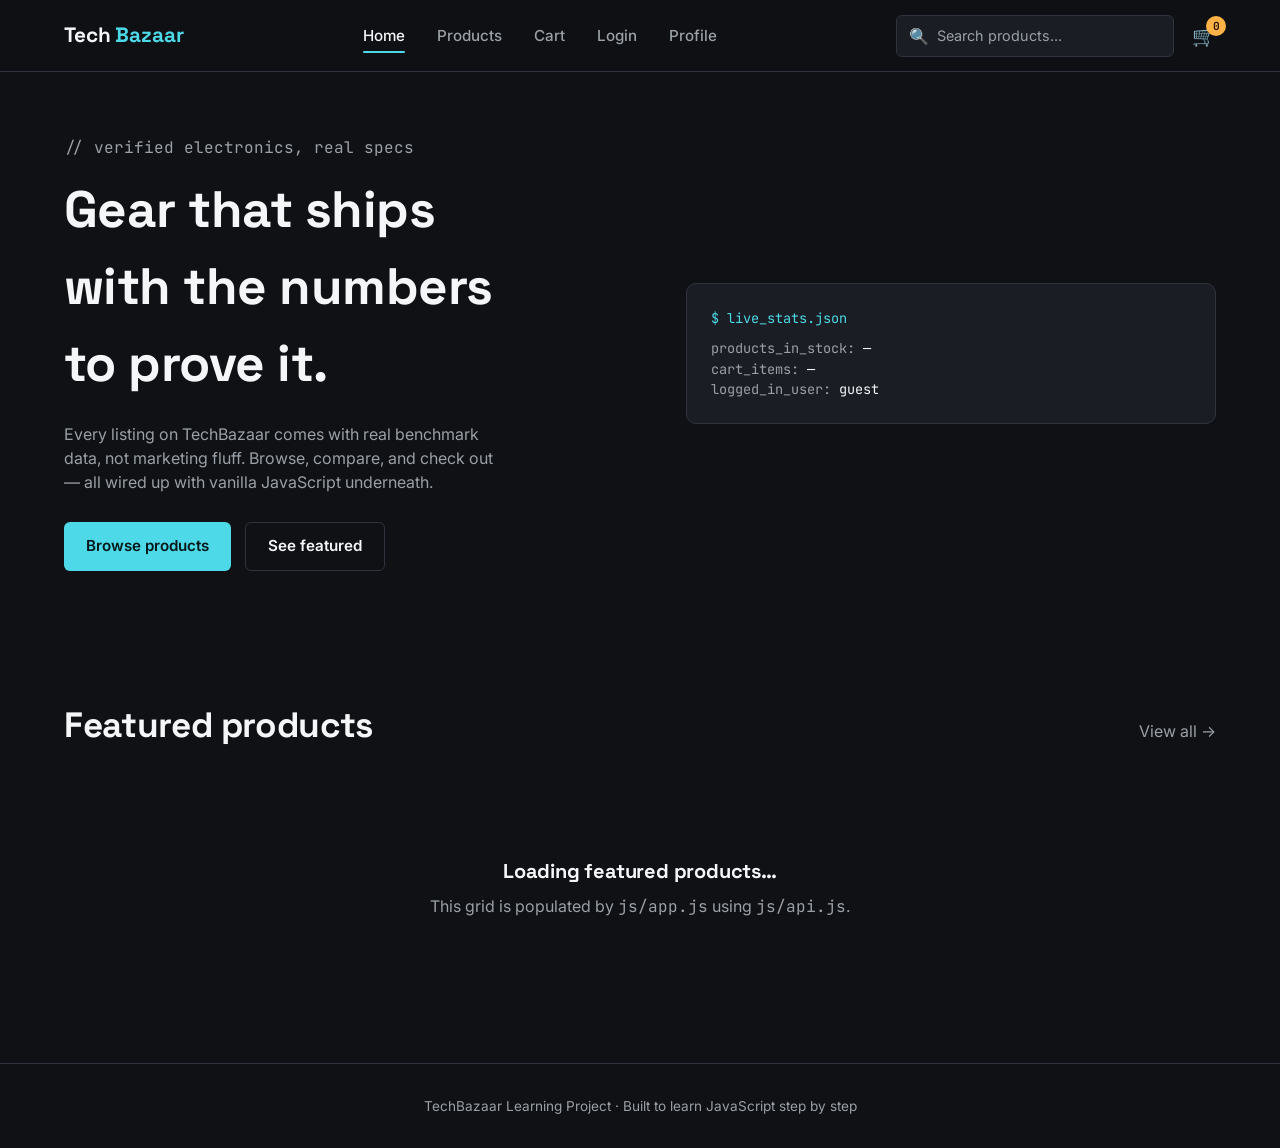
<file: index.html>
<!DOCTYPE html>
<html lang="en">
<head>
<meta charset="UTF-8">
<meta name="viewport" content="width=device-width, initial-scale=1.0">
<title>TechBazaar — Home</title>
<link rel="stylesheet" href="css/style.css">
<link rel="stylesheet" href="css/navbar.css">
</head>
<body>

  <!-- ============ NAVBAR ============ -->
  <nav class="navbar">
    <div class="container">
      <a href="index.html" class="navbar-logo">Tech<span>Bazaar</span></a>

      <ul class="navbar-links" id="navLinks">
        <li><a href="index.html" class="active">Home</a></li>
        <li><a href="products.html">Products</a></li>
        <li><a href="cart.html">Cart</a></li>
        <li><a href="login.html">Login</a></li>
        <li><a href="profile.html">Profile</a></li>
      </ul>

      <div class="navbar-actions">
        <div class="navbar-search">
          <span>🔍</span>
          <input type="text" id="navSearchInput" placeholder="Search products...">
        </div>
        <button class="navbar-icon-btn" id="cartIconBtn" aria-label="Cart">
          🛒
          <span class="badge" id="cartCount">0</span>
        </button>
        <button class="navbar-toggle" id="navToggle" aria-label="Menu">☰</button>
      </div>
    </div>
  </nav>

  <!-- ============ HERO ============ -->
  <header class="section">
    <div class="container" style="display:grid; grid-template-columns:1.1fr 1fr; gap:40px; align-items:center;">
      <div>
        <p class="text-muted mono" style="margin-bottom:12px;">// verified electronics, real specs</p>
        <h1>Gear that ships<br>with the numbers<br>to prove it.</h1>
        <p class="text-muted" style="max-width:440px; margin:20px 0 28px;">
          Every listing on TechBazaar comes with real benchmark data, not marketing fluff.
          Browse, compare, and check out — all wired up with vanilla JavaScript underneath.
        </p>
        <div style="display:flex; gap:14px;">
          <a href="products.html" class="btn btn-primary">Browse products</a>
          <a href="#featured" class="btn btn-outline">See featured</a>
        </div>
      </div>
      <div style="background:var(--surface); border:1px solid var(--border); border-radius:var(--radius); padding:24px; font-family:var(--font-mono); font-size:0.85rem; color:var(--text-muted);">
        <p style="color:var(--accent); margin-bottom:10px;">$ live_stats.json</p>
        <p>products_in_stock: <span id="statProducts" style="color:var(--text);">—</span></p>
        <p>cart_items: <span id="statCart" style="color:var(--text);">—</span></p>
        <p>logged_in_user: <span id="statUser" style="color:var(--text);">guest</span></p>
      </div>
    </div>
  </header>

  <!-- ============ FEATURED PRODUCTS (rendered by JS) ============ -->
  <section class="section" id="featured">
    <div class="container">
      <div style="display:flex; justify-content:space-between; align-items:baseline; margin-bottom:24px;">
        <h2>Featured products</h2>
        <a href="products.html" class="text-muted">View all →</a>
      </div>

      <!-- JS should fetch data/products.json and inject .product-card items here -->
      <div class="product-grid" id="featuredGrid">
        <div class="empty-state">
          <h3>Loading featured products…</h3>
          <p>This grid is populated by <code class="mono">js/app.js</code> using <code class="mono">js/api.js</code>.</p>
        </div>
      </div>
    </div>
  </section>

  <div id="toast-container"></div>

  <footer>
    <div class="container">
      <p>TechBazaar Learning Project · Built to learn JavaScript step by step</p>
    </div>
  </footer>

  <!-- ============ SCRIPTS (order matters — utils/storage/api load before app) ============ -->
  <script src="js/utils.js"></script>
  <script src="js/storage.js"></script>
  <script src="js/api.js"></script>
  <script src="js/app.js"></script>
</body>
</html>
</file>
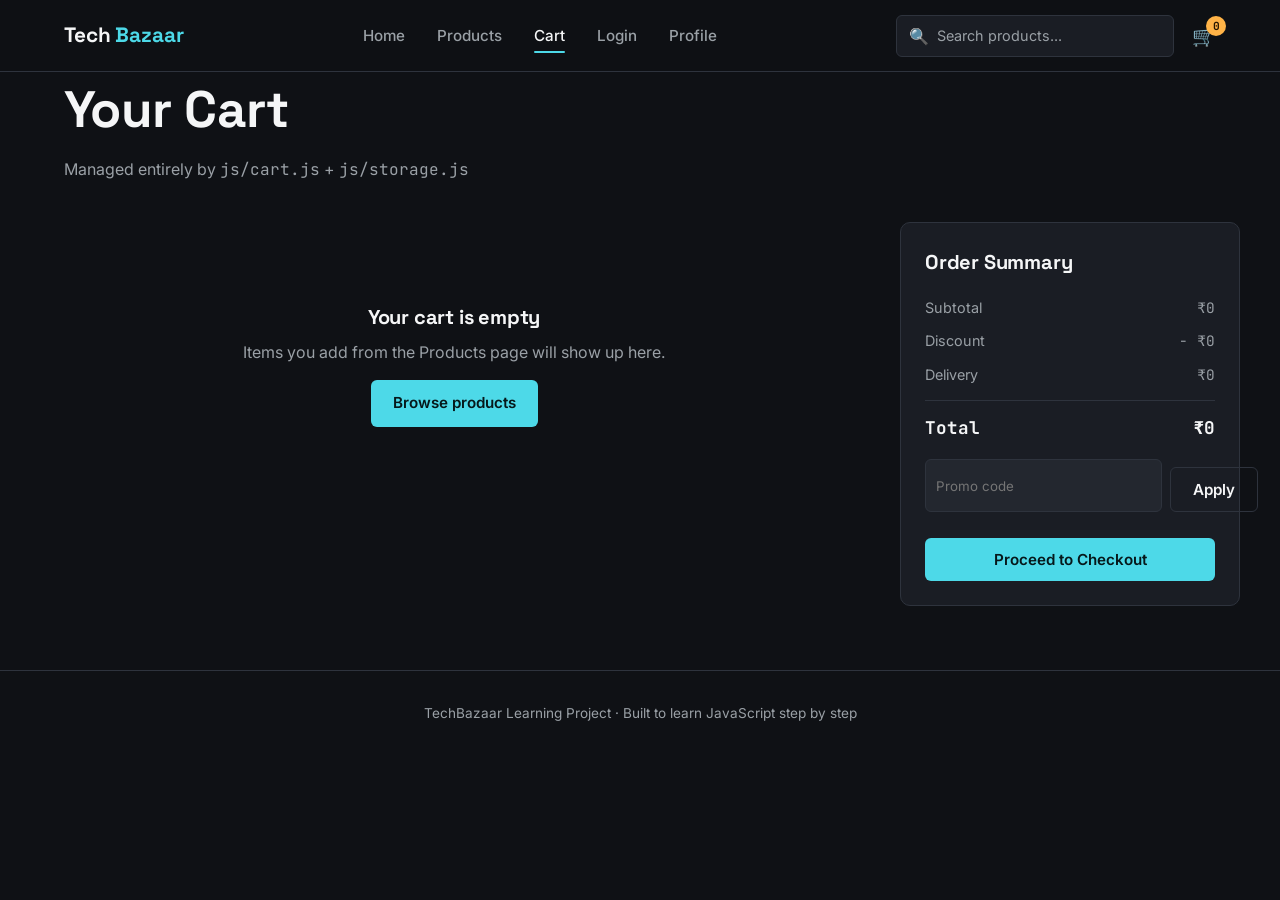
<file: cart.html>
<!DOCTYPE html>
<html lang="en">
<head>
<meta charset="UTF-8">
<meta name="viewport" content="width=device-width, initial-scale=1.0">
<title>TechBazaar — Cart</title>
<link rel="stylesheet" href="css/style.css">
<link rel="stylesheet" href="css/navbar.css">
<link rel="stylesheet" href="css/cart.css">
</head>
<body>

  <nav class="navbar">
    <div class="container">
      <a href="index.html" class="navbar-logo">Tech<span>Bazaar</span></a>
      <ul class="navbar-links" id="navLinks">
        <li><a href="index.html">Home</a></li>
        <li><a href="products.html">Products</a></li>
        <li><a href="cart.html" class="active">Cart</a></li>
        <li><a href="login.html">Login</a></li>
        <li><a href="profile.html">Profile</a></li>
      </ul>
      <div class="navbar-actions">
        <div class="navbar-search">
          <span>🔍</span>
          <input type="text" id="navSearchInput" placeholder="Search products...">
        </div>
        <button class="navbar-icon-btn" id="cartIconBtn" aria-label="Cart">
          🛒
          <span class="badge" id="cartCount">0</span>
        </button>
        <button class="navbar-toggle" id="navToggle" aria-label="Menu">☰</button>
      </div>
    </div>
  </nav>

  <header class="page-header">
    <div class="container">
      <h1>Your Cart</h1>
      <p class="text-muted" style="margin-top:8px;">Managed entirely by <code class="mono">js/cart.js</code> + <code class="mono">js/storage.js</code></p>
    </div>
  </header>

  <section class="container cart-layout">

    <!-- ============ CART ITEMS ============ -->
    <div class="cart-items" id="cartItemsList">
      <!-- Empty state shown by default; JS replaces this when items exist -->
      <div class="empty-state">
        <h3>Your cart is empty</h3>
        <p>Items you add from the Products page will show up here.</p>
        <a href="products.html" class="btn btn-primary" style="margin-top:16px; display:inline-flex;">Browse products</a>
      </div>
    </div>

    <!-- ============ SUMMARY ============ -->
    <aside class="cart-summary">
      <h3>Order Summary</h3>

      <div class="summary-row">
        <span>Subtotal</span>
        <span class="mono" id="summarySubtotal">₹0</span>
      </div>
      <div class="summary-row">
        <span>Discount</span>
        <span class="mono" id="summaryDiscount">− ₹0</span>
      </div>
      <div class="summary-row">
        <span>Delivery</span>
        <span class="mono" id="summaryDelivery">₹0</span>
      </div>
      <div class="summary-row total">
        <span>Total</span>
        <span class="mono" id="summaryTotal">₹0</span>
      </div>

      <div class="promo-row">
        <input type="text" id="promoInput" placeholder="Promo code">
        <button class="btn btn-outline" id="applyPromoBtn">Apply</button>
      </div>

      <button class="btn btn-primary" id="checkoutBtn">Proceed to Checkout</button>
    </aside>
  </section>

  <div id="toast-container"></div>

  <footer>
    <div class="container">
      <p>TechBazaar Learning Project · Built to learn JavaScript step by step</p>
    </div>
  </footer>

  <script src="js/utils.js"></script>
  <script src="js/storage.js"></script>
  <script src="js/api.js"></script>
  <script src="js/cart.js"></script>
  <script src="js/app.js"></script>
</body>
</html>
</file>
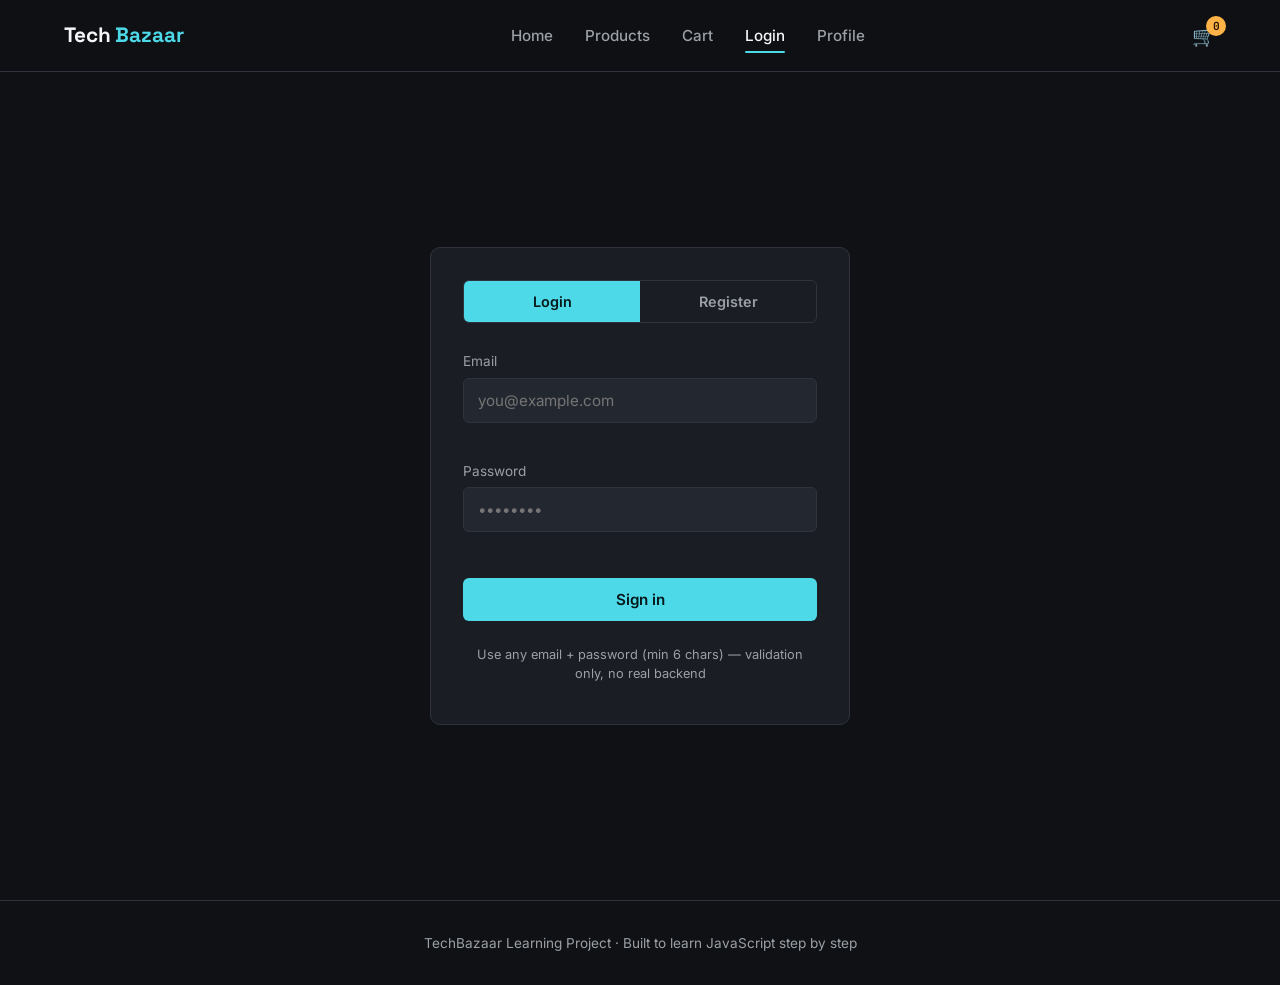
<file: login.html>
<!DOCTYPE html>
<html lang="en">
<head>
<meta charset="UTF-8">
<meta name="viewport" content="width=device-width, initial-scale=1.0">
<title>TechBazaar — Login</title>
<link rel="stylesheet" href="css/style.css">
<link rel="stylesheet" href="css/navbar.css">
<link rel="stylesheet" href="css/login.css">
</head>
<body>

  <nav class="navbar">
    <div class="container">
      <a href="index.html" class="navbar-logo">Tech<span>Bazaar</span></a>
      <ul class="navbar-links" id="navLinks">
        <li><a href="index.html">Home</a></li>
        <li><a href="products.html">Products</a></li>
        <li><a href="cart.html">Cart</a></li>
        <li><a href="login.html" class="active">Login</a></li>
        <li><a href="profile.html">Profile</a></li>
      </ul>
      <div class="navbar-actions">
        <button class="navbar-icon-btn" id="cartIconBtn" aria-label="Cart">
          🛒
          <span class="badge" id="cartCount">0</span>
        </button>
        <button class="navbar-toggle" id="navToggle" aria-label="Menu">☰</button>
      </div>
    </div>
  </nav>

  <div class="auth-wrapper">
    <div class="auth-card">

      <div class="auth-tabs">
        <button class="auth-tab active" data-tab="login" id="tabLoginBtn">Login</button>
        <button class="auth-tab" data-tab="register" id="tabRegisterBtn">Register</button>
      </div>

      <!-- ============ LOGIN FORM ============ -->
      <form class="auth-form active" id="loginForm" novalidate>
        <div class="form-group" id="loginEmailGroup">
          <label for="loginEmail">Email</label>
          <input type="email" id="loginEmail" name="email" placeholder="you@example.com">
          <span class="error-text" id="loginEmailError"></span>
        </div>

        <div class="form-group" id="loginPasswordGroup">
          <label for="loginPassword">Password</label>
          <input type="password" id="loginPassword" name="password" placeholder="••••••••">
          <span class="error-text" id="loginPasswordError"></span>
        </div>

        <button type="submit" class="btn btn-primary" id="loginSubmitBtn">Sign in</button>
        <p class="auth-divider">Use any email + password (min 6 chars) — validation only, no real backend</p>
      </form>

      <!-- ============ REGISTER FORM ============ -->
      <form class="auth-form" id="registerForm" novalidate>
        <div class="form-group" id="regNameGroup">
          <label for="regName">Full name</label>
          <input type="text" id="regName" name="name" placeholder="Aman Sharma">
          <span class="error-text" id="regNameError"></span>
        </div>

        <div class="form-group" id="regEmailGroup">
          <label for="regEmail">Email</label>
          <input type="email" id="regEmail" name="email" placeholder="you@example.com">
          <span class="error-text" id="regEmailError"></span>
        </div>

        <div class="form-group" id="regPasswordGroup">
          <label for="regPassword">Password</label>
          <input type="password" id="regPassword" name="password" placeholder="Min 6 characters">
          <span class="error-text" id="regPasswordError"></span>
        </div>

        <div class="form-group" id="regConfirmGroup">
          <label for="regConfirm">Confirm password</label>
          <input type="password" id="regConfirm" name="confirm" placeholder="Re-enter password">
          <span class="error-text" id="regConfirmError"></span>
        </div>

        <button type="submit" class="btn btn-primary" id="registerSubmitBtn">Create account</button>
      </form>

    </div>
  </div>

  <div id="toast-container"></div>

  <footer>
    <div class="container">
      <p>TechBazaar Learning Project · Built to learn JavaScript step by step</p>
    </div>
  </footer>

  <script src="js/utils.js"></script>
  <script src="js/storage.js"></script>
  <script src="js/validation.js"></script>
  <script src="js/auth.js"></script>
  <script src="js/app.js"></script>
</body>
</html>
</file>
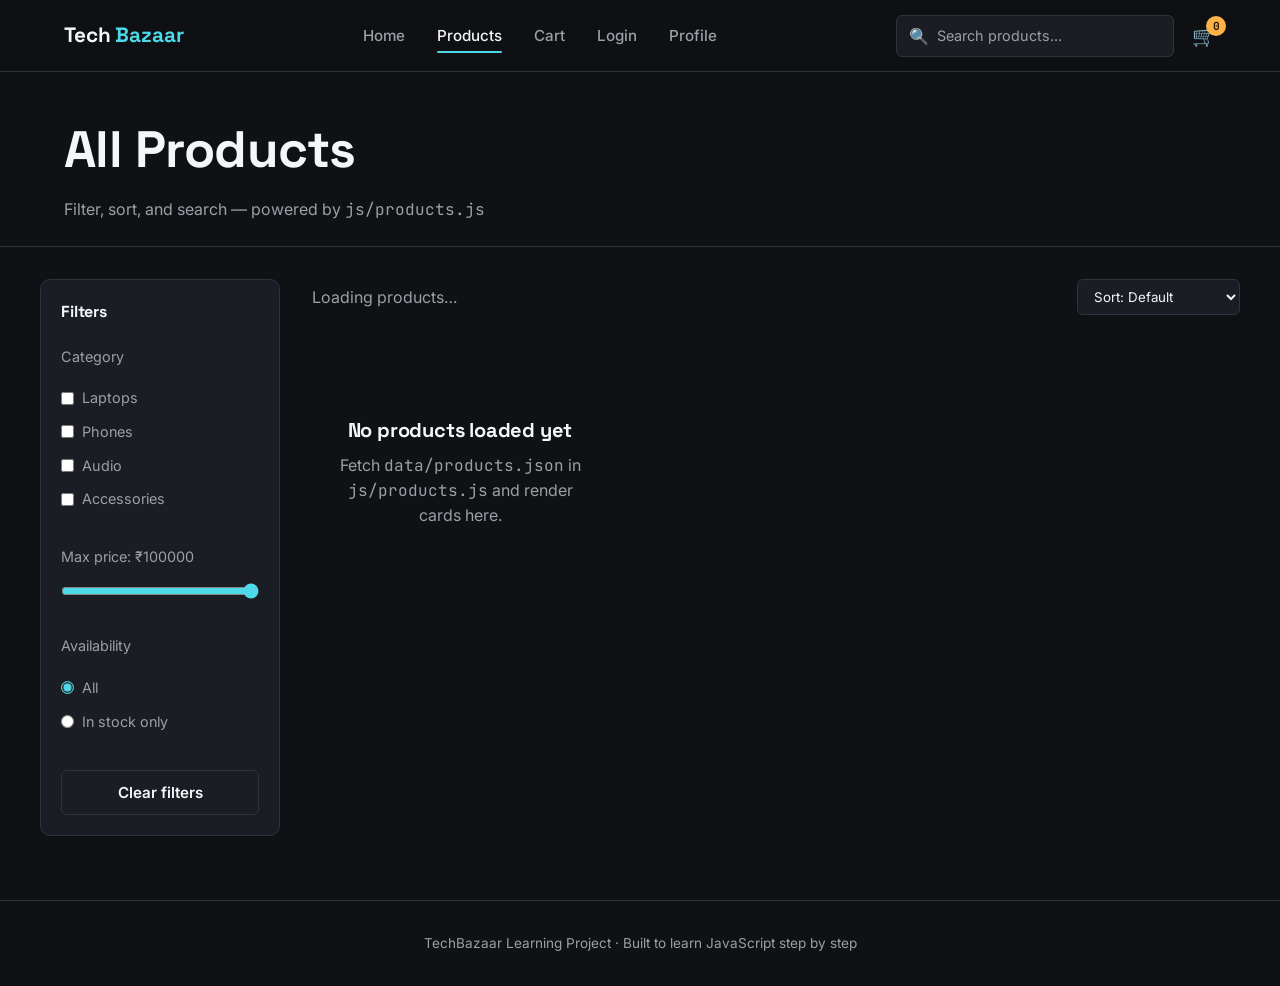
<file: products.html>
<!DOCTYPE html>
<html lang="en">
<head>
<meta charset="UTF-8">
<meta name="viewport" content="width=device-width, initial-scale=1.0">
<title>TechBazaar — Products</title>
<link rel="stylesheet" href="css/style.css">
<link rel="stylesheet" href="css/navbar.css">
<link rel="stylesheet" href="css/products.css">
</head>
<body>

  <nav class="navbar">
    <div class="container">
      <a href="index.html" class="navbar-logo">Tech<span>Bazaar</span></a>
      <ul class="navbar-links" id="navLinks">
        <li><a href="index.html">Home</a></li>
        <li><a href="products.html" class="active">Products</a></li>
        <li><a href="cart.html">Cart</a></li>
        <li><a href="login.html">Login</a></li>
        <li><a href="profile.html">Profile</a></li>
      </ul>
      <div class="navbar-actions">
        <div class="navbar-search">
          <span>🔍</span>
          <input type="text" id="navSearchInput" placeholder="Search products...">
        </div>
        <button class="navbar-icon-btn" id="cartIconBtn" aria-label="Cart">
          🛒
          <span class="badge" id="cartCount">0</span>
        </button>
        <button class="navbar-toggle" id="navToggle" aria-label="Menu">☰</button>
      </div>
    </div>
  </nav>

  <header class="page-header">
    <div class="container">
      <h1>All Products</h1>
      <p class="text-muted" style="margin-top:8px;">Filter, sort, and search — powered by <code class="mono">js/products.js</code></p>
    </div>
  </header>

  <section class="container products-layout">

    <!-- ============ FILTERS SIDEBAR ============ -->
    <aside class="filters" id="filterPanel">
      <h3>Filters</h3>

      <div class="filter-group">
        <label class="text-muted" style="margin-bottom:8px; display:block;">Category</label>
        <label><input type="checkbox" name="category" value="laptops"> Laptops</label>
        <label><input type="checkbox" name="category" value="phones"> Phones</label>
        <label><input type="checkbox" name="category" value="audio"> Audio</label>
        <label><input type="checkbox" name="category" value="accessories"> Accessories</label>
      </div>

      <div class="filter-group price-range">
        <label class="text-muted" style="margin-bottom:8px; display:block;">Max price: ₹<span id="priceValue">100000</span></label>
        <input type="range" id="priceRange" min="0" max="100000" step="1000" value="100000">
      </div>

      <div class="filter-group">
        <label class="text-muted" style="margin-bottom:8px; display:block;">Availability</label>
        <label><input type="radio" name="stock" value="all" checked> All</label>
        <label><input type="radio" name="stock" value="in-stock"> In stock only</label>
      </div>

      <button class="btn btn-outline" id="clearFiltersBtn" style="width:100%; margin-top:8px;">Clear filters</button>
    </aside>

    <!-- ============ PRODUCT LIST ============ -->
    <div>
      <div class="products-toolbar">
        <p class="text-muted" id="resultsCount">Loading products…</p>
        <select id="sortSelect">
          <option value="default">Sort: Default</option>
          <option value="price-asc">Price: Low to High</option>
          <option value="price-desc">Price: High to Low</option>
          <option value="name-asc">Name: A–Z</option>
        </select>
      </div>

      <!-- JS renders .product-card elements into this grid -->
      <div class="product-grid" id="productGrid">
        <div class="empty-state">
          <h3>No products loaded yet</h3>
          <p>Fetch <code class="mono">data/products.json</code> in <code class="mono">js/products.js</code> and render cards here.</p>
        </div>
      </div>
    </div>
  </section>

  <div id="toast-container"></div>

  <footer>
    <div class="container">
      <p>TechBazaar Learning Project · Built to learn JavaScript step by step</p>
    </div>
  </footer>

  <script src="js/utils.js"></script>
  <script src="js/storage.js"></script>
  <script src="js/api.js"></script>
  <script src="js/products.js"></script>
  <script src="js/app.js"></script>
</body>
</html>
</file>
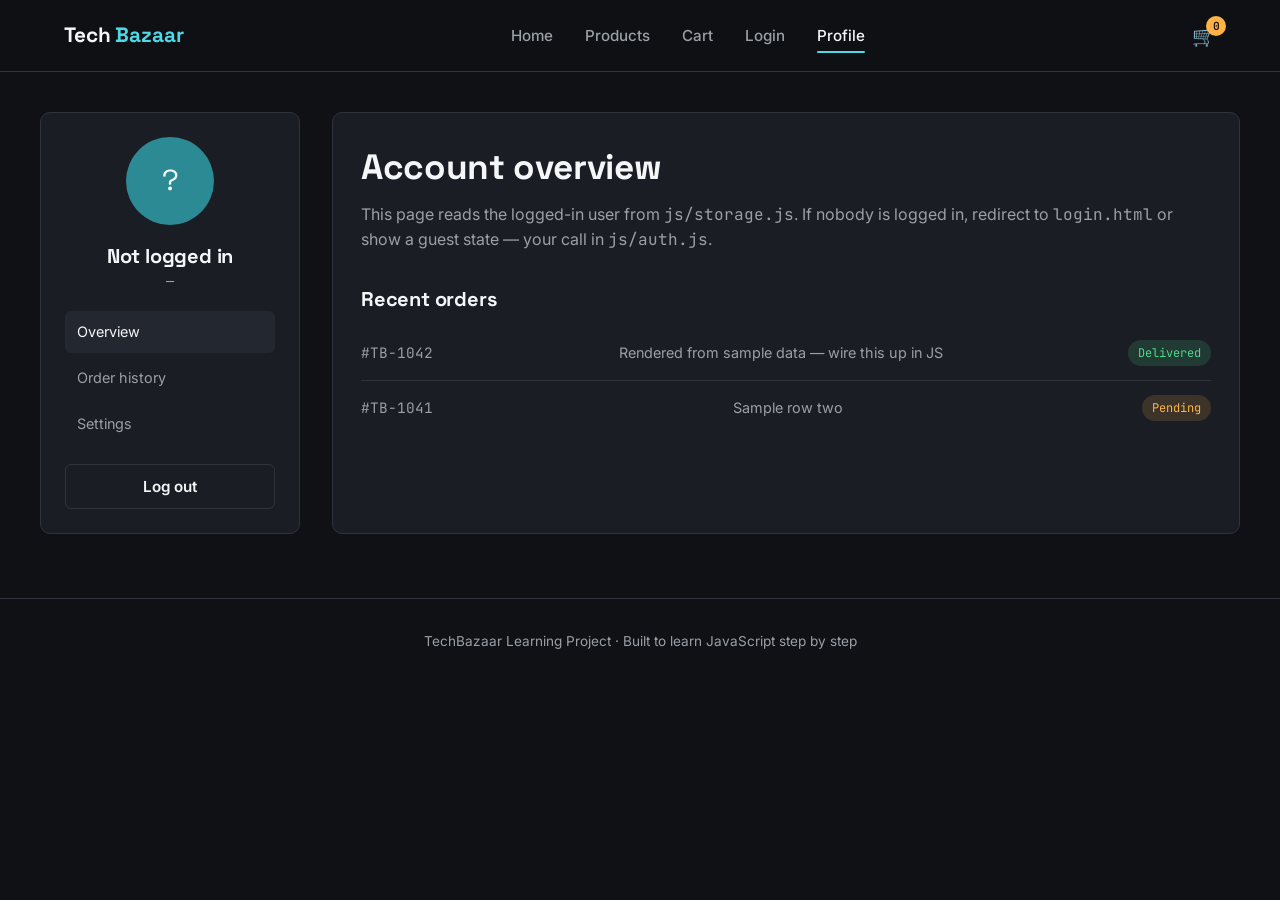
<file: profile.html>
<!DOCTYPE html>
<html lang="en">
<head>
<meta charset="UTF-8">
<meta name="viewport" content="width=device-width, initial-scale=1.0">
<title>TechBazaar — Profile</title>
<link rel="stylesheet" href="css/style.css">
<link rel="stylesheet" href="css/navbar.css">
<link rel="stylesheet" href="css/login.css">
</head>
<body>

  <nav class="navbar">
    <div class="container">
      <a href="index.html" class="navbar-logo">Tech<span>Bazaar</span></a>
      <ul class="navbar-links" id="navLinks">
        <li><a href="index.html">Home</a></li>
        <li><a href="products.html">Products</a></li>
        <li><a href="cart.html">Cart</a></li>
        <li><a href="login.html">Login</a></li>
        <li><a href="profile.html" class="active">Profile</a></li>
      </ul>
      <div class="navbar-actions">
        <button class="navbar-icon-btn" id="cartIconBtn" aria-label="Cart">
          🛒
          <span class="badge" id="cartCount">0</span>
        </button>
        <button class="navbar-toggle" id="navToggle" aria-label="Menu">☰</button>
      </div>
    </div>
  </nav>

  <section class="container profile-layout">

    <!-- ============ SIDEBAR ============ -->
    <aside class="profile-sidebar">
      <div class="avatar-circle" id="avatarInitial">?</div>
      <h3 id="profileName">Not logged in</h3>
      <p class="text-muted mono" id="profileEmail" style="font-size:0.85rem;">—</p>

      <nav class="profile-nav">
        <a href="#" class="active" data-section="overview">Overview</a>
        <a href="#" data-section="orders">Order history</a>
        <a href="#" data-section="settings">Settings</a>
      </nav>

      <button class="btn btn-outline" id="logoutBtn" style="width:100%; margin-top:20px;">Log out</button>
    </aside>

    <!-- ============ CONTENT ============ -->
    <div class="profile-content">

      <div id="overviewSection">
        <h2>Account overview</h2>
        <p class="text-muted" style="margin-top:8px;">
          This page reads the logged-in user from <code class="mono">js/storage.js</code>.
          If nobody is logged in, redirect to <code class="mono">login.html</code> or show a guest state — your call in <code class="mono">js/auth.js</code>.
        </p>
      </div>

      <div id="ordersSection" style="margin-top:32px;">
        <h3 style="margin-bottom:12px;">Recent orders</h3>
        <div id="ordersList">
          <div class="order-row">
            <span class="order-id">#TB-1042</span>
            <span class="text-muted">Rendered from sample data — wire this up in JS</span>
            <span class="status-pill delivered">Delivered</span>
          </div>
          <div class="order-row">
            <span class="order-id">#TB-1041</span>
            <span class="text-muted">Sample row two</span>
            <span class="status-pill pending">Pending</span>
          </div>
        </div>
      </div>

    </div>
  </section>

  <div id="toast-container"></div>

  <footer>
    <div class="container">
      <p>TechBazaar Learning Project · Built to learn JavaScript step by step</p>
    </div>
  </footer>

  <script src="js/utils.js"></script>
  <script src="js/storage.js"></script>
  <script src="js/auth.js"></script>
  <script src="js/app.js"></script>
</body>
</html>
</file>
<file: css/style.css>
/* =========================================================
   style.css — Global design tokens, reset, base typography
   TechBazaar theme: dark charcoal + electric cyan + amber
   ========================================================= */

@import url('https://fonts.googleapis.com/css2?family=Space+Grotesk:wght@500;700&family=Inter:wght@400;500;600&family=JetBrains+Mono:wght@500;700&display=swap');

:root {
  /* Colors */
  --bg: #0F1115;
  --surface: #1A1D24;
  --surface-2: #23272F;
  --border: #2E333D;
  --text: #F5F6F7;
  --text-muted: #9AA0A6;
  --accent: #4DD9E8;       /* electric cyan */
  --accent-dim: #2C8A94;
  --amber: #FFB347;        /* sale / cart badge */
  --danger: #FF6B6B;
  --success: #4CD98A;

  /* Type */
  --font-display: 'Space Grotesk', sans-serif;
  --font-body: 'Inter', sans-serif;
  --font-mono: 'JetBrains Mono', monospace;

  /* Layout */
  --radius: 10px;
  --radius-sm: 6px;
  --max-width: 1200px;
  --nav-height: 72px;
}

* { margin: 0; padding: 0; box-sizing: border-box; }

html { scroll-behavior: smooth; }

body {
  background: var(--bg);
  color: var(--text);
  font-family: var(--font-body);
  line-height: 1.5;
  min-height: 100vh;
}

img { max-width: 100%; display: block; }
a { color: inherit; text-decoration: none; }
ul { list-style: none; }
button { font-family: inherit; cursor: pointer; border: none; }
input, select, textarea { font-family: inherit; }

/* Focus visibility — accessibility */
a:focus-visible, button:focus-visible, input:focus-visible, select:focus-visible {
  outline: 2px solid var(--accent);
  outline-offset: 2px;
}

.container {
  max-width: var(--max-width);
  margin: 0 auto;
  padding: 0 24px;
}

h1, h2, h3, h4 {
  font-family: var(--font-display);
  font-weight: 700;
  letter-spacing: -0.01em;
}

h1 { font-size: clamp(2rem, 4vw, 3.2rem); }
h2 { font-size: clamp(1.5rem, 3vw, 2.2rem); }
h3 { font-size: 1.25rem; }

.text-muted { color: var(--text-muted); }

.mono {
  font-family: var(--font-mono);
}

/* Buttons */
.btn {
  display: inline-flex;
  align-items: center;
  justify-content: center;
  gap: 8px;
  padding: 12px 22px;
  border-radius: var(--radius-sm);
  font-weight: 600;
  font-size: 0.95rem;
  transition: transform 0.15s ease, background 0.15s ease;
}

.btn:active { transform: scale(0.97); }

.btn-primary {
  background: var(--accent);
  color: #06181A;
}
.btn-primary:hover { background: #6be3ef; }

.btn-outline {
  background: transparent;
  border: 1px solid var(--border);
  color: var(--text);
}
.btn-outline:hover { border-color: var(--accent); color: var(--accent); }

.btn-ghost {
  background: transparent;
  color: var(--text-muted);
}
.btn-ghost:hover { color: var(--text); }

/* Badge (used for cart count, sale tag, stock status) */
.badge {
  display: inline-flex;
  align-items: center;
  justify-content: center;
  min-width: 20px;
  height: 20px;
  padding: 0 6px;
  border-radius: 999px;
  background: var(--amber);
  color: #251500;
  font-family: var(--font-mono);
  font-size: 0.7rem;
  font-weight: 700;
}

/* Section spacing helper */
.section {
  padding: 64px 0;
}

/* Empty state pattern used across cart / products / profile */
.empty-state {
  text-align: center;
  padding: 80px 24px;
  color: var(--text-muted);
}
.empty-state h3 { color: var(--text); margin-bottom: 8px; }

/* Toast notification container — JS will inject items here */
#toast-container {
  position: fixed;
  bottom: 24px;
  right: 24px;
  display: flex;
  flex-direction: column;
  gap: 10px;
  z-index: 999;
}

.toast {
  background: var(--surface-2);
  border: 1px solid var(--border);
  border-left: 3px solid var(--accent);
  padding: 12px 18px;
  border-radius: var(--radius-sm);
  font-size: 0.9rem;
  min-width: 240px;
  box-shadow: 0 8px 24px rgba(0,0,0,0.4);
}
.toast.error { border-left-color: var(--danger); }
.toast.success { border-left-color: var(--success); }

footer {
  border-top: 1px solid var(--border);
  padding: 32px 0;
  text-align: center;
  color: var(--text-muted);
  font-size: 0.85rem;
}

@media (max-width: 640px) {
  .section { padding: 40px 0; }
}
</file>
<file: css/navbar.css>
/* =========================================================
   navbar.css — Sticky top navigation
   ========================================================= */

.navbar {
  position: sticky;
  top: 0;
  z-index: 100;
  height: var(--nav-height);
  display: flex;
  align-items: center;
  background: rgba(15, 17, 21, 0.85);
  backdrop-filter: blur(10px);
  border-bottom: 1px solid var(--border);
}

.navbar .container {
  display: flex;
  align-items: center;
  justify-content: space-between;
  width: 100%;
}

.navbar-logo {
  font-family: var(--font-display);
  font-size: 1.3rem;
  font-weight: 700;
  display: flex;
  align-items: center;
  gap: 4px;
}
.navbar-logo span { color: var(--accent); }

.navbar-links {
  display: flex;
  gap: 32px;
  align-items: center;
}

.navbar-links a {
  font-size: 0.95rem;
  font-weight: 500;
  color: var(--text-muted);
  position: relative;
  padding: 6px 0;
  transition: color 0.15s ease;
}

.navbar-links a:hover,
.navbar-links a.active {
  color: var(--text);
}

.navbar-links a.active::after {
  content: '';
  position: absolute;
  left: 0;
  right: 0;
  bottom: -2px;
  height: 2px;
  background: var(--accent);
  border-radius: 2px;
}

.navbar-actions {
  display: flex;
  align-items: center;
  gap: 18px;
}

.navbar-search {
  display: flex;
  align-items: center;
  background: var(--surface);
  border: 1px solid var(--border);
  border-radius: var(--radius-sm);
  padding: 8px 12px;
  gap: 8px;
  min-width: 220px;
}

.navbar-search input {
  background: transparent;
  border: none;
  color: var(--text);
  font-size: 0.9rem;
  width: 100%;
}
.navbar-search input::placeholder { color: var(--text-muted); }
.navbar-search input:focus { outline: none; }

.navbar-icon-btn {
  position: relative;
  background: transparent;
  color: var(--text);
  font-size: 1.2rem;
  display: flex;
  align-items: center;
}

.navbar-icon-btn .badge {
  position: absolute;
  top: -8px;
  right: -10px;
}

.navbar-toggle {
  display: none;
  background: transparent;
  color: var(--text);
  font-size: 1.4rem;
}

@media (max-width: 860px) {
  .navbar-search { display: none; }
  .navbar-links {
    position: fixed;
    top: var(--nav-height);
    left: 0;
    right: 0;
    background: var(--surface);
    border-bottom: 1px solid var(--border);
    flex-direction: column;
    gap: 0;
    padding: 8px 0;
    transform: translateY(-150%);
    transition: transform 0.25s ease;
  }
  .navbar-links.open { transform: translateY(0); }
  .navbar-links a { width: 100%; padding: 14px 24px; }
  .navbar-toggle { display: block; }
}
</file>
<file: css/cart.css>
/* =========================================================
   cart.css — Cart list, quantity stepper, summary panel
   ========================================================= */

.cart-layout {
  display: grid;
  grid-template-columns: 1fr 340px;
  gap: 32px;
  padding: 40px 0 64px;
  align-items: start;
}

.cart-items {
  display: flex;
  flex-direction: column;
  gap: 14px;
}

.cart-item {
  display: grid;
  grid-template-columns: 80px 1fr auto auto;
  align-items: center;
  gap: 16px;
  background: var(--surface);
  border: 1px solid var(--border);
  border-radius: var(--radius);
  padding: 14px;
}

.cart-item-img {
  width: 80px;
  height: 80px;
  border-radius: var(--radius-sm);
  background: var(--surface-2);
  display: flex;
  align-items: center;
  justify-content: center;
  color: var(--text-muted);
  font-size: 0.7rem;
}

.cart-item-info h4 { font-size: 0.95rem; font-weight: 600; }
.cart-item-info .unit-price {
  font-family: var(--font-mono);
  font-size: 0.85rem;
  color: var(--text-muted);
}

.qty-stepper {
  display: flex;
  align-items: center;
  border: 1px solid var(--border);
  border-radius: var(--radius-sm);
  overflow: hidden;
}
.qty-stepper button {
  background: var(--surface-2);
  color: var(--text);
  width: 32px;
  height: 32px;
  font-size: 1rem;
}
.qty-stepper button:hover { background: var(--accent-dim); }
.qty-stepper input {
  width: 40px;
  text-align: center;
  background: transparent;
  border: none;
  color: var(--text);
  font-family: var(--font-mono);
}

.cart-item-total {
  font-family: var(--font-mono);
  font-weight: 700;
  min-width: 80px;
  text-align: right;
}

.remove-item {
  background: transparent;
  color: var(--text-muted);
  font-size: 1.1rem;
  padding: 4px 8px;
}
.remove-item:hover { color: var(--danger); }

/* --- Order summary --- */
.cart-summary {
  background: var(--surface);
  border: 1px solid var(--border);
  border-radius: var(--radius);
  padding: 24px;
  position: sticky;
  top: calc(var(--nav-height) + 20px);
}

.cart-summary h3 { margin-bottom: 20px; }

.summary-row {
  display: flex;
  justify-content: space-between;
  font-size: 0.9rem;
  color: var(--text-muted);
  margin-bottom: 12px;
}

.summary-row.total {
  color: var(--text);
  font-weight: 700;
  font-size: 1.1rem;
  font-family: var(--font-mono);
  border-top: 1px solid var(--border);
  padding-top: 14px;
  margin-top: 14px;
}

.promo-row {
  display: flex;
  gap: 8px;
  margin: 18px 0;
}
.promo-row input {
  flex: 1;
  background: var(--surface-2);
  border: 1px solid var(--border);
  border-radius: var(--radius-sm);
  padding: 10px;
  color: var(--text);
}

.cart-summary .btn { width: 100%; margin-top: 8px; }

@media (max-width: 760px) {
  .cart-layout { grid-template-columns: 1fr; }
  .cart-item { grid-template-columns: 60px 1fr; grid-template-rows: auto auto; }
  .cart-item-total { text-align: left; }
}
</file>
<file: css/login.css>
/* =========================================================
   login.css — Auth form (login/register tabs), profile page
   ========================================================= */

.auth-wrapper {
  min-height: calc(100vh - var(--nav-height));
  display: flex;
  align-items: center;
  justify-content: center;
  padding: 40px 24px;
}

.auth-card {
  width: 100%;
  max-width: 420px;
  background: var(--surface);
  border: 1px solid var(--border);
  border-radius: var(--radius);
  padding: 32px;
}

.auth-tabs {
  display: flex;
  border: 1px solid var(--border);
  border-radius: var(--radius-sm);
  overflow: hidden;
  margin-bottom: 28px;
}
.auth-tab {
  flex: 1;
  background: transparent;
  color: var(--text-muted);
  padding: 12px;
  font-weight: 600;
  font-size: 0.9rem;
}
.auth-tab.active {
  background: var(--accent);
  color: #06181A;
}

.auth-form { display: none; flex-direction: column; gap: 16px; }
.auth-form.active { display: flex; }

.form-group { display: flex; flex-direction: column; gap: 6px; }
.form-group label { font-size: 0.85rem; color: var(--text-muted); }

.form-group input {
  background: var(--surface-2);
  border: 1px solid var(--border);
  border-radius: var(--radius-sm);
  padding: 12px 14px;
  color: var(--text);
  font-size: 0.95rem;
}
.form-group input:focus { border-color: var(--accent); outline: none; }

.form-group.has-error input { border-color: var(--danger); }
.error-text {
  font-size: 0.78rem;
  color: var(--danger);
  min-height: 16px;
}

.form-hint {
  font-size: 0.78rem;
  color: var(--text-muted);
}

.auth-form .btn { margin-top: 8px; }

.auth-divider {
  text-align: center;
  color: var(--text-muted);
  font-size: 0.8rem;
  margin: 8px 0;
}

/* --- Profile page --- */
.profile-layout {
  display: grid;
  grid-template-columns: 260px 1fr;
  gap: 32px;
  padding: 40px 0 64px;
}

.profile-sidebar {
  background: var(--surface);
  border: 1px solid var(--border);
  border-radius: var(--radius);
  padding: 24px;
  text-align: center;
  align-self: start;
}

.avatar-circle {
  width: 88px;
  height: 88px;
  border-radius: 50%;
  background: var(--accent-dim);
  color: var(--text);
  display: flex;
  align-items: center;
  justify-content: center;
  font-family: var(--font-display);
  font-size: 1.8rem;
  margin: 0 auto 16px;
}

.profile-nav { margin-top: 20px; text-align: left; display: flex; flex-direction: column; gap: 4px; }
.profile-nav a {
  padding: 10px 12px;
  border-radius: var(--radius-sm);
  color: var(--text-muted);
  font-size: 0.9rem;
}
.profile-nav a.active, .profile-nav a:hover {
  background: var(--surface-2);
  color: var(--text);
}

.profile-content {
  background: var(--surface);
  border: 1px solid var(--border);
  border-radius: var(--radius);
  padding: 28px;
}

.order-row {
  display: flex;
  justify-content: space-between;
  align-items: center;
  padding: 14px 0;
  border-bottom: 1px solid var(--border);
  font-size: 0.9rem;
}
.order-row:last-child { border-bottom: none; }
.order-id { font-family: var(--font-mono); color: var(--text-muted); }

.status-pill {
  padding: 4px 10px;
  border-radius: 999px;
  font-size: 0.75rem;
  font-family: var(--font-mono);
}
.status-pill.delivered { background: rgba(76,217,138,0.15); color: var(--success); }
.status-pill.pending { background: rgba(255,179,71,0.15); color: var(--amber); }

@media (max-width: 760px) {
  .profile-layout { grid-template-columns: 1fr; }
}
</file>
<file: css/products.css>
/* =========================================================
   products.css — Product grid, cards, filters, sort bar
   ========================================================= */

.page-header {
  padding: 40px 0 24px;
  border-bottom: 1px solid var(--border);
}

.products-layout {
  display: grid;
  grid-template-columns: 240px 1fr;
  gap: 32px;
  padding: 32px 0 64px;
}

/* --- Filters sidebar --- */
.filters {
  background: var(--surface);
  border: 1px solid var(--border);
  border-radius: var(--radius);
  padding: 20px;
  align-self: start;
  position: sticky;
  top: calc(var(--nav-height) + 20px);
}

.filters h3 { margin-bottom: 16px; font-size: 1rem; }

.filter-group { margin-bottom: 24px; }
.filter-group:last-child { margin-bottom: 0; }

.filter-group label {
  display: flex;
  align-items: center;
  gap: 8px;
  font-size: 0.9rem;
  color: var(--text-muted);
  padding: 6px 0;
  cursor: pointer;
}
.filter-group label:hover { color: var(--text); }

.filter-group input[type="checkbox"],
.filter-group input[type="radio"] {
  accent-color: var(--accent);
}

.price-range input[type="range"] {
  width: 100%;
  accent-color: var(--accent);
}

/* --- Toolbar (search result count + sort dropdown) --- */
.products-toolbar {
  display: flex;
  align-items: center;
  justify-content: space-between;
  margin-bottom: 20px;
}

.products-toolbar select {
  background: var(--surface);
  border: 1px solid var(--border);
  color: var(--text);
  padding: 8px 12px;
  border-radius: var(--radius-sm);
}

/* --- Product grid --- */
.product-grid {
  display: grid;
  grid-template-columns: repeat(auto-fill, minmax(230px, 1fr));
  gap: 20px;
}

.product-card {
  background: var(--surface);
  border: 1px solid var(--border);
  border-radius: var(--radius);
  overflow: hidden;
  display: flex;
  flex-direction: column;
  transition: border-color 0.2s ease, transform 0.2s ease;
}

.product-card:hover {
  border-color: var(--accent-dim);
  transform: translateY(-3px);
}

.product-card-img {
  aspect-ratio: 1 / 1;
  background: var(--surface-2);
  display: flex;
  align-items: center;
  justify-content: center;
  color: var(--text-muted);
  font-size: 0.8rem;
  position: relative;
}

/* Signature element: price tag sticker look */
.price-tag {
  position: absolute;
  top: 10px;
  right: -6px;
  background: var(--amber);
  color: #251500;
  font-family: var(--font-mono);
  font-weight: 700;
  font-size: 0.8rem;
  padding: 4px 10px;
  border-radius: 3px 0 0 3px;
  transform: rotate(3deg);
  box-shadow: -2px 3px 6px rgba(0,0,0,0.35);
}

.product-card-body {
  padding: 16px;
  display: flex;
  flex-direction: column;
  gap: 8px;
  flex: 1;
}

.product-card-body .category {
  font-size: 0.75rem;
  color: var(--accent);
  text-transform: uppercase;
  letter-spacing: 0.04em;
}

.product-card-body h4 { font-size: 1rem; font-family: var(--font-body); font-weight: 600; }

.product-price {
  font-family: var(--font-mono);
  font-size: 1.1rem;
  font-weight: 700;
  margin-top: auto;
}

.product-price .old-price {
  font-size: 0.8rem;
  color: var(--text-muted);
  text-decoration: line-through;
  font-weight: 500;
  margin-left: 6px;
}

.product-card-actions {
  display: flex;
  gap: 8px;
  padding: 0 16px 16px;
}
.product-card-actions .btn { flex: 1; padding: 10px; font-size: 0.85rem; }

.stock-out {
  font-size: 0.75rem;
  color: var(--danger);
  font-family: var(--font-mono);
}

@media (max-width: 860px) {
  .products-layout { grid-template-columns: 1fr; }
  .filters { position: static; }
}
</file>
